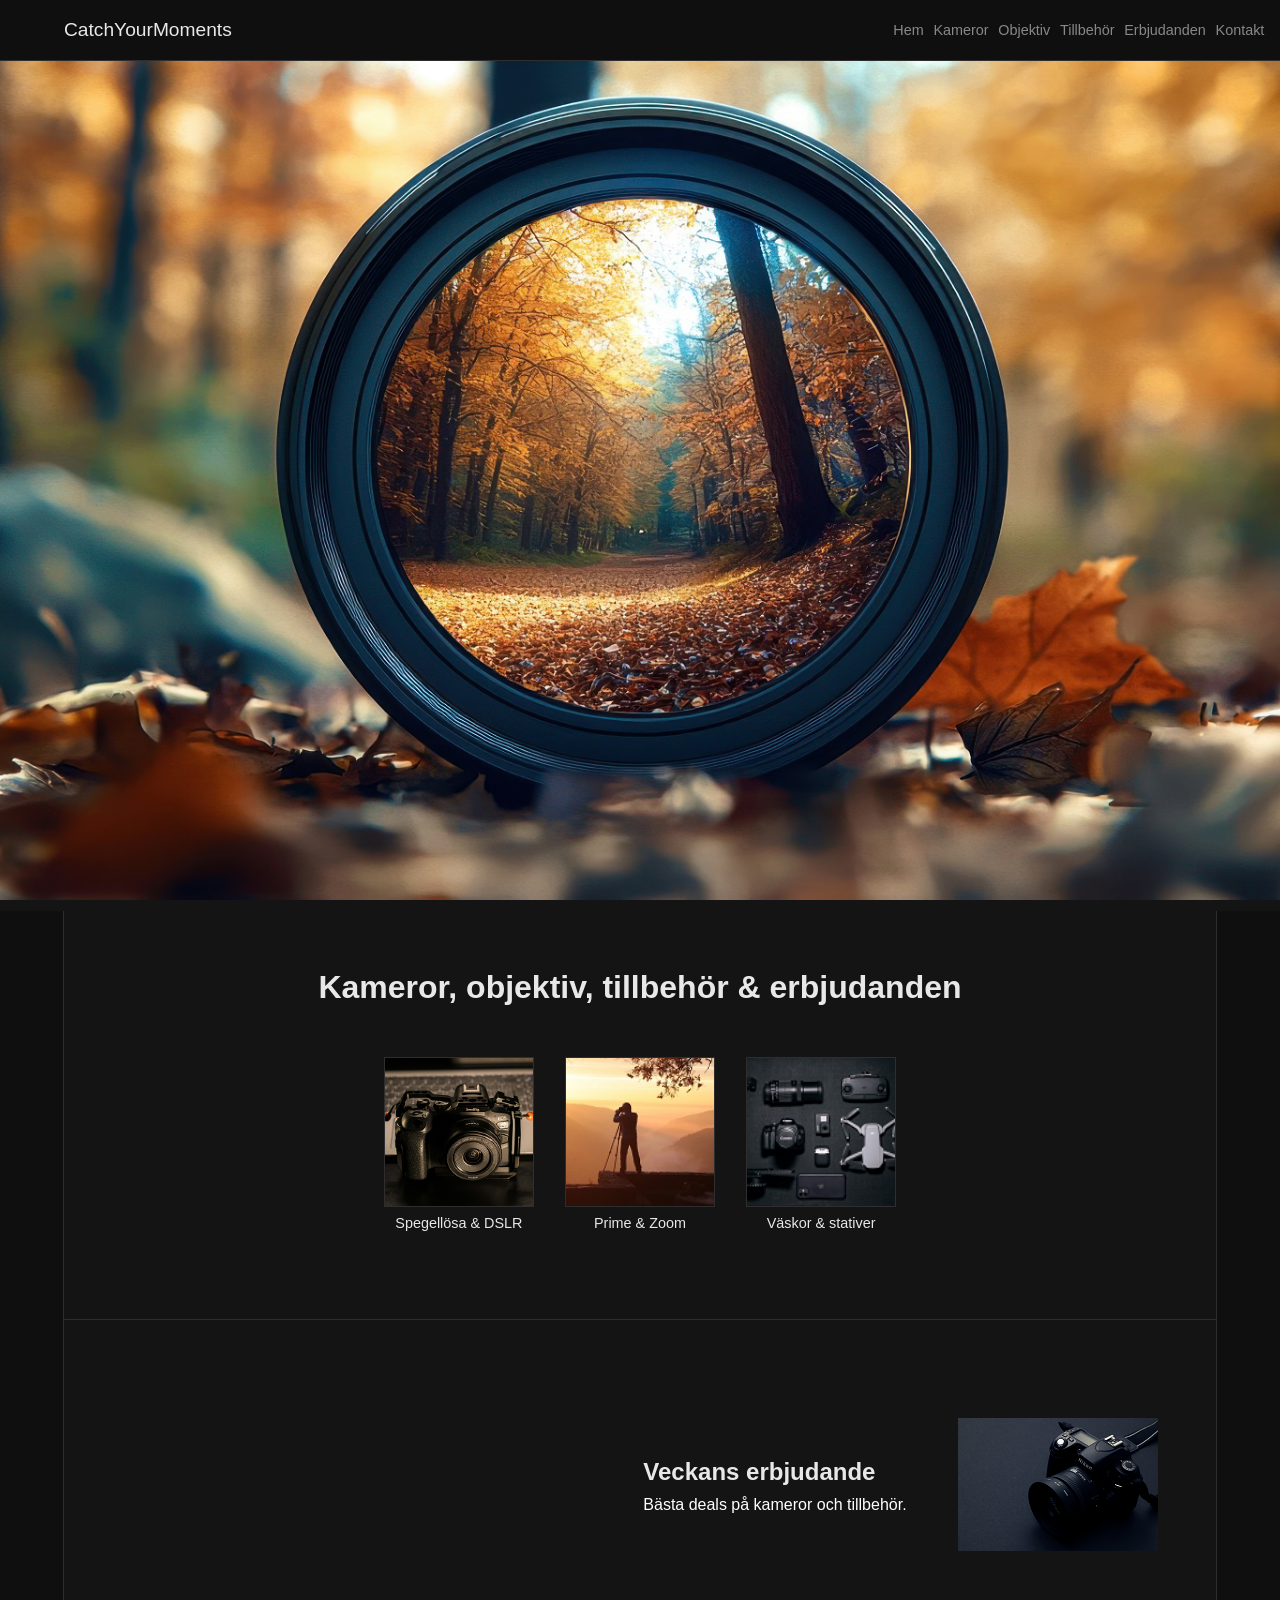
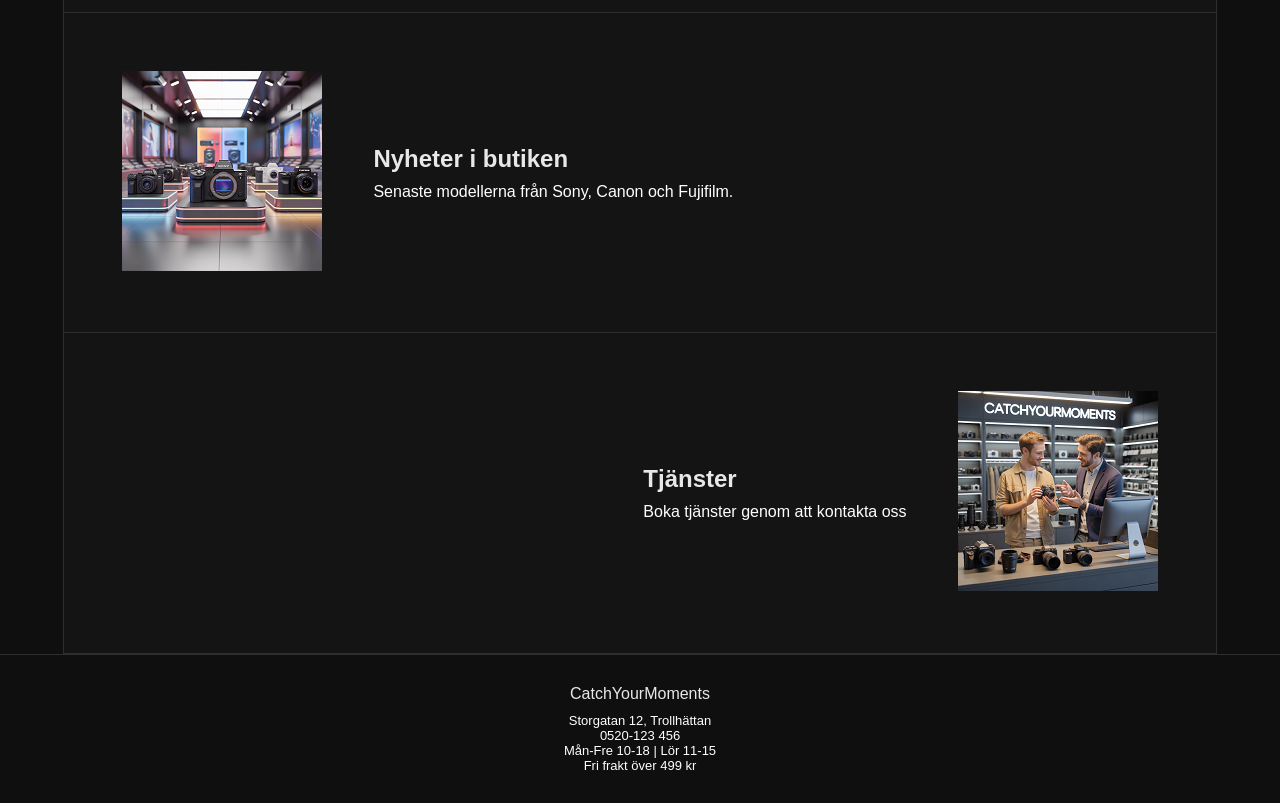
<file: kamera webshop/index.html>
<!DOCTYPE html>
<html lang="sv">
<head>
  <meta charset="UTF-8">
  <meta name="viewport" content="width=device-width, initial-scale=1.0">
  <title lang="en">CatchYourMoments</title>
  <link rel="stylesheet" href="../css/style.css">
</head>
<body>

<header>
  <div class="header-inner">
    <div class="logo"><a href="index.html">CatchYourMoments</a></div>
    <div class="hamburger" onclick="toggleMenu()">☰</div>
    <nav class="nav-bar" id="nav-menu">
      <a href="index.html">Hem</a>
      <a href="kameror.html">Kameror</a>
      <a href="objektiv.html">Objektiv</a>
      <a href="tillbehor.html">Tillbehör</a>
      <a href="erbjudanden.html">Erbjudanden</a>
      <a href="kontakt.html">Kontakt</a>
    </nav>
  </div>
</header>
<div class="fixed-back"></div>

<div class="container">
  <aside class="sidebar-left"></aside>

  <main>

    <section class="top-section">
      <h1>Kameror, objektiv, tillbehör & erbjudanden</h1>

      <div class="top-boxes">
        <div class="top-item">
          <div class="square">
            <img src="bilder/kamera.png" alt="Svart kamera på ett bord">
          </div>
          <p>Spegellösa & DSLR</p>
        </div>

        <div class="top-item">
          <div class="square">
            <img src="bilder/zooming.jpg" alt="En person med ett kamerastativ som fotar solnedgången med våra produkter">
          </div>
          <p lang="en">Prime & Zoom</p>
        </div>

        <div class="top-item">
          <div class="square">
            <img src="bilder/kameraTillbehör.png" alt="Väska som innehåller kamera,mobil,drone,extern blixt och hörlurar">
          </div>
          <p>Väskor & stativer</p>
        </div>
      </div>
    </section>

    <section class="info-section"> 
      <a href="erbjudanden.html">
        <img src="bilder/deal.png" alt="deal"> 
      </a>
        
      <div class="info-text">
        <h2>Veckans erbjudande</h2>
        <p>Bästa deals på kameror och tillbehör.</p>
      </div>
    </section>

    <section class="info-section">
      <a href="erbjudanden.html">
        <img src="bilder/nyhet.png" alt="Nyheter">
      </a>
      <div class="info-text">
        <h2>Nyheter i butiken</h2>
        <p>Senaste modellerna från Sony, Canon och Fujifilm.</p>
      </div>
    </section>

    <section class="info-section">
      <a href="kontakt.html">
        <img src="bilder/kameraguide.png" alt="KameraGuide">
      </a>
      <div class="info-text">
        <h2>Tjänster</h2>
        <p>Boka tjänster genom att kontakta oss</p>
      </div>
    </section>

  </main>

  <aside class="sidebar-right"></aside>
</div>

<footer>
  <div class="footer-inner">
    <div class="footer-brand" lang="en">CatchYourMoments</div>
    <p>Storgatan 12, Trollhättan</p>
    <p>0520-123 456</p>
    <p>Mån-Fre 10-18 | Lör 11-15</p>
    <p>Fri frakt över 499 kr</p>
  </div>
</footer>

<script src="../js/script.js"></script>

</body>
</html>
</file>
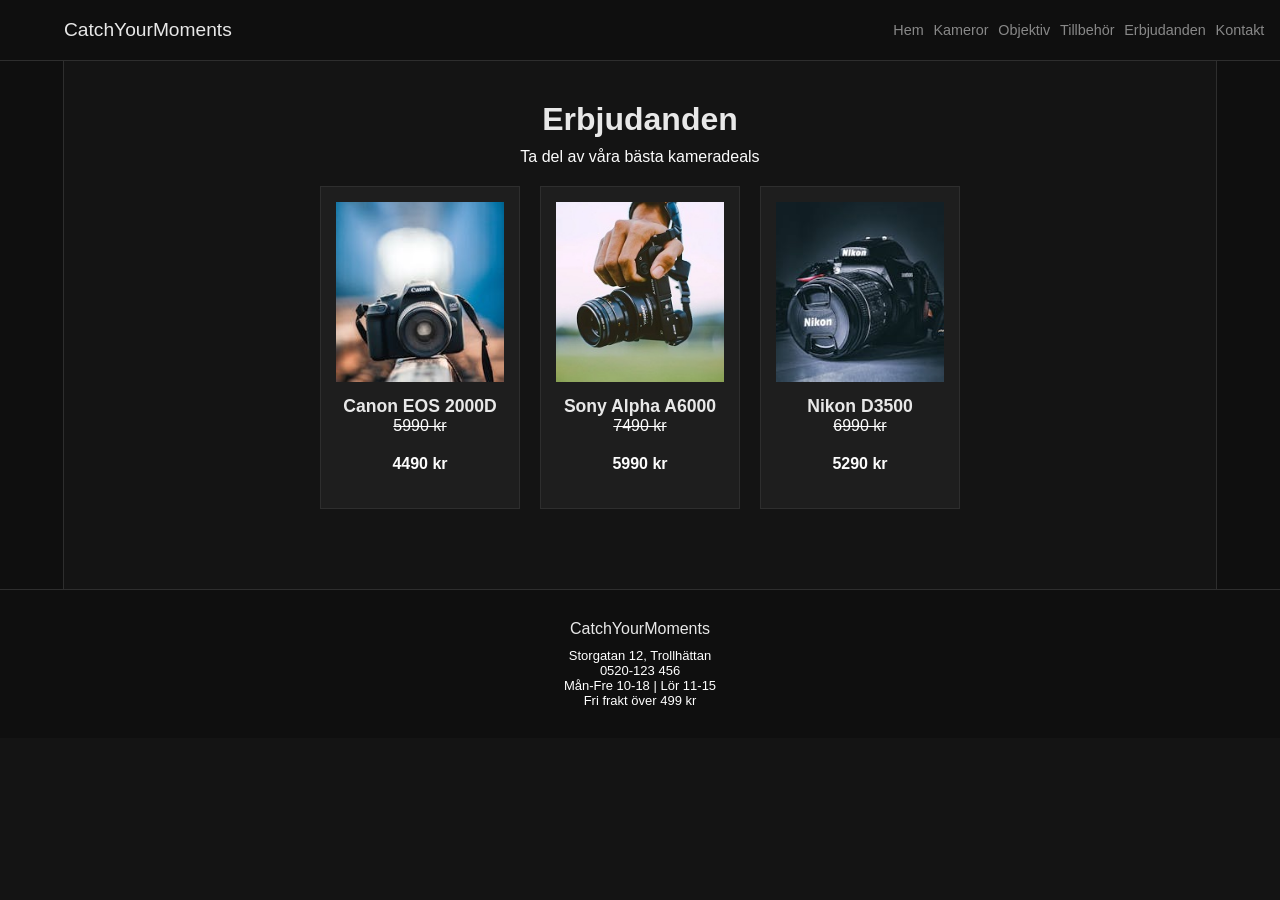
<file: kamera webshop/erbjudanden.html>
<!DOCTYPE html>
<html lang="sv">
<head>
  <meta charset="UTF-8">
  <meta name="viewport" content="width=device-width, initial-scale=1.0">
  <title lang="en">CatchYourMoments</title>
  <link rel="stylesheet" href="../css/style.css">
</head>
<body>

<header>
  <div class="header-inner">
    <div class="logo"><a href="index.html">CatchYourMoments</a></div>
    <div class="hamburger" onclick="toggleMenu()">☰</div>
    <nav class="nav-bar" id="nav-menu">
      <a href="index.html">Hem</a>
      <a href="kameror.html">Kameror</a>
      <a href="objektiv.html">Objektiv</a>
      <a href="tillbehor.html">Tillbehör</a>
      <a href="erbjudanden.html">Erbjudanden</a>
      <a href="kontakt.html">Kontakt</a>
    </nav>
  </div>
</header>

<div class="container">
  <aside class="sidebar-left"></aside>

<main class="erbjudanden">
  <h1>Erbjudanden</h1>
  <p>Ta del av våra bästa kameradeals</p>

  <div class="erbjudanden-container">

    <div class="erbjudande">
      <img src="bilder/CanonEOS2000D.jpg" alt="En svart Canon EOS 2000D kamera med sänkt pris">
      <h2>Canon EOS 2000D</h2>
      <p class="old-price">5990 kr</p>
      <p class="new-price">4490 kr</p>
    </div>

    <div class="erbjudande">
      <img src="bilder/SonyAlphaA6000.jpg" alt="En svart Sony Alpha A6000 kamera med sänkt pris">
      <h2>Sony Alpha A6000</h2>
      <p class="old-price">7490 kr</p>
      <p class="new-price">5990 kr</p>
    </div>

    <div class="erbjudande">
      <img src="bilder/NikonD3500.jpg" alt="En svart Nikon D3500 kamera med sänkt pris">
      <h2>Nikon D3500</h2>
      <p class="old-price">6990 kr</p>
      <p class="new-price">5290 kr</p>
    </div>

  </div>
</main>

  <aside class="sidebar-right"></aside>
</div>

<footer>
  <div class="footer-inner">
    <div class="footer-brand" lang="en">CatchYourMoments</div>
    <p>Storgatan 12, Trollhättan</p>
    <p>0520-123 456</p>
    <p>Mån-Fre 10-18 | Lör 11-15</p>
    <p>Fri frakt över 499 kr</p>
  </div>
</footer>

<script src="../js/script.js"></script>

</body>
</html>
</file>
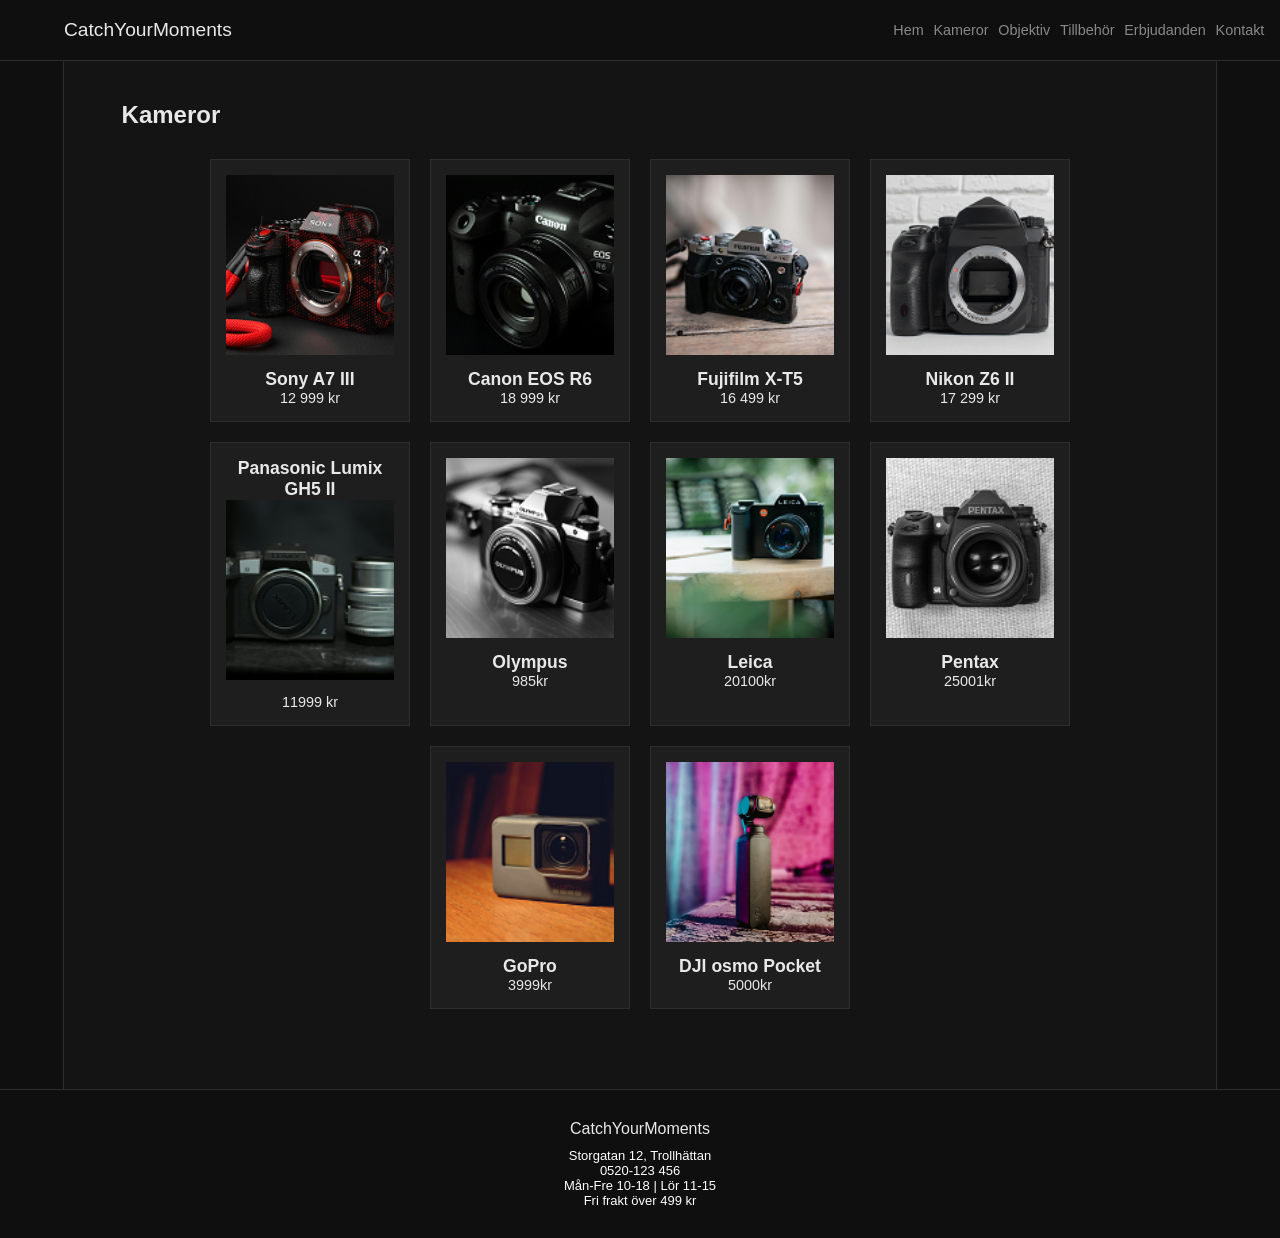
<file: kamera webshop/kameror.html>
<!DOCTYPE html>
<html lang="sv">
<head>
  <meta charset="UTF-8">
  <meta name="viewport" content="width=device-width, initial-scale=1.0">
  <title lang="en">CatchYourMoments</title>
  <link rel="stylesheet" href="../css/style.css">
</head>
<body>

<header>
  <div class="header-inner">
    <div class="logo"><a href="index.html">CatchYourMoments</a></div>
    <div class="hamburger" onclick="toggleMenu()">☰</div>
    <nav class="nav-bar" id="nav-menu">
      <a href="index.html">Hem</a>
      <a href="kameror.html">Kameror</a>
      <a href="objektiv.html">Objektiv</a>
      <a href="tillbehor.html">Tillbehör</a>
      <a href="erbjudanden.html">Erbjudanden</a>
      <a href="kontakt.html">Kontakt</a>
    </nav>
  </div>
</header>

<div class="container">
  <aside class="sidebar-left"></aside>

  <main>
    <section class="tillbehor-section">
      <h1>Kameror</h1>

      <div class="products">

        <div class="product">
          <img src="bilder/sony-A7.png" alt="Sony A7 III är en röd kamera med svarta prikar och har en silver lins.">
          <h2>Sony A7 III</h2>
          <p>12 999 kr</p>
        </div>

        <div class="product">
          <img src="bilder/canon-R6.png" alt="Canon EOS R6 är en helt svart kamera. ">
          <h2>Canon EOS R6</h2>
          <p>18 999 kr</p>
        </div>

        <div class="product">
          <img src="bilder/Fujifilm-X-T5.png" alt="Fujifilm X-T5 är en kamera med svart och silver färg och med små röda detaljer.">
          <h2>Fujifilm X-T5</h2>
          <p>16 499 kr</p>
        </div>

        <div class="product">
          <img src="bilder/Nikon-Z6-II.png" alt="Nikon Z6 II är en svart kamera med en silver stor öppning fram.">
          <h2>Nikon Z6 II</h2>
          <p>17 299 kr</p>
        </div>

        <div class="product">
          <h2>Panasonic Lumix GH5 II</h2>
          <img src="bilder/limux.png" alt="Limux en svart och silver kamera med ett extra silverfärgad objektiv bredvid.">
          <p>11999 kr</p>
        </div>

        <div class="product">
          <img src="bilder/Olympus.png" alt="Olympus kameran är svart och uppe på kamern är det silver.">
          <h2>Olympus</h2>
          <p>985kr</p>
        </div>

        <div class="product">
          <img src="bilder/Leica.png" alt="Leica kamera är svart och den har en orange pricka frammåt och den är liten kamera.">
          <h2>Leica</h2>
          <p>20100kr</p>
        </div>

        <div class="product">
          <img src="bilder/Pentax.png" alt="Pentax den är en helt svart kamera.">
          <h2>Pentax</h2>
          <p>25001kr</p>
        </div>

        <div class="product">
          <img src="bilder/GoPro.png" alt="GoPro är en liten grå kamera med en står lins fram och en liten skärm bredvid linsen.">
          <h2>GoPro</h2>
          <p>3999kr</p>
        </div>

        <div class="product">
          <img src="bilder/DJIosmoPocket.png" alt="DJI osmo Pocket kameran är svart och den är lång och small uppe sitter en liten kamera som kan vridas.">
          <h2>DJI osmo Pocket</h2>
          <p>5000kr</p>
        </div>

      </div>
    </section>
  </main>

  <aside class="sidebar-right"></aside>
</div>

<footer>
  <div class="footer-inner">
    <div class="footer-brand" lang="en">CatchYourMoments</div>
    <p>Storgatan 12, Trollhättan</p>
    <p>0520-123 456</p>
    <p>Mån-Fre 10-18 | Lör 11-15</p>
    <p>Fri frakt över 499 kr</p>
  </div>
</footer>

<script src="../js/script.js"></script>

</body>
</html>
</file>
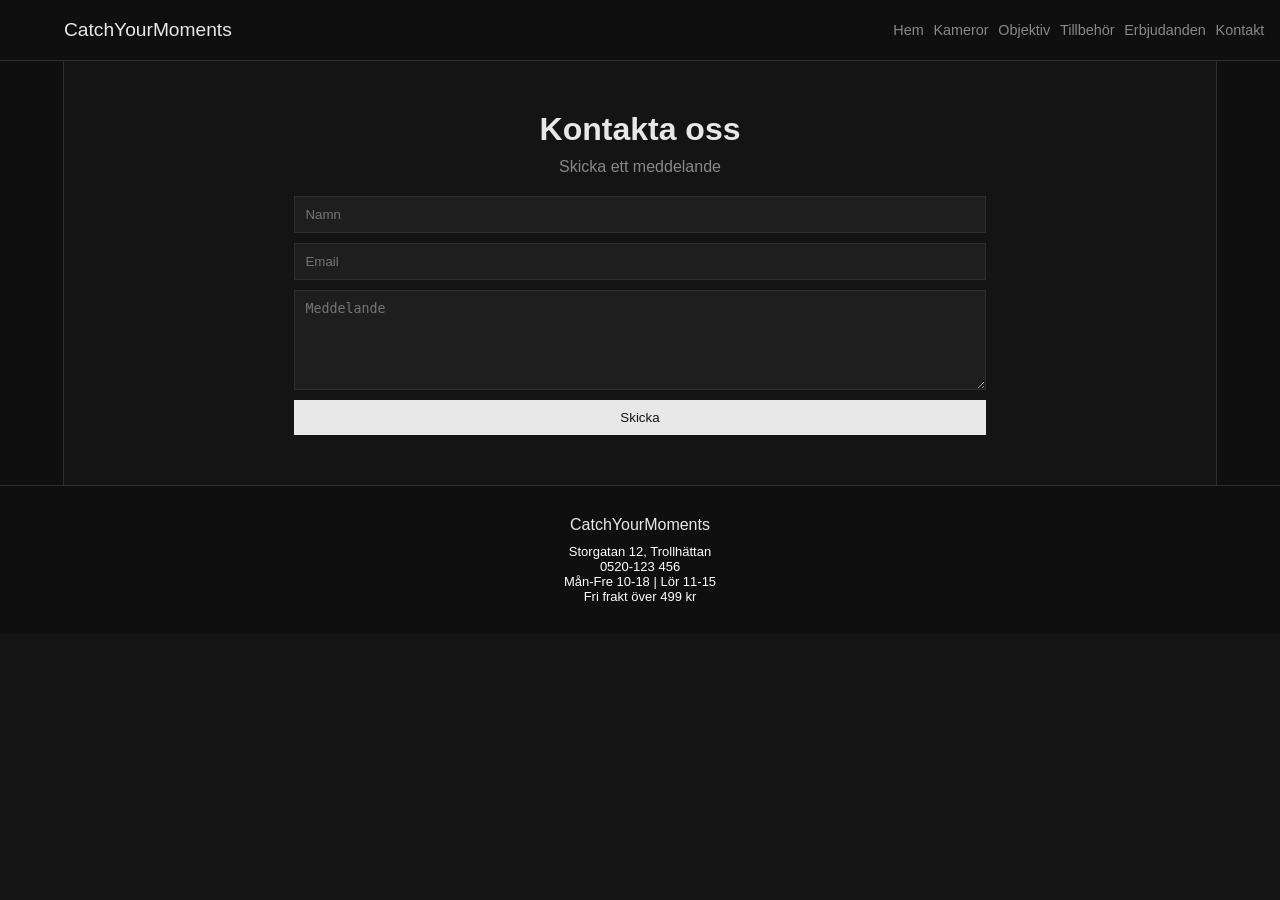
<file: kamera webshop/kontakt.html>
<!DOCTYPE html>
<html lang="sv">
<head>
  <meta charset="UTF-8">
  <meta name="viewport" content="width=device-width, initial-scale=1.0">
  <title lang="en">CatchYourMoments</title>
  <link rel="stylesheet" href="../css/style.css">
</head>
<body>

<header>
  <div class="header-inner">
    <div class="logo"><a href="index.html">CatchYourMoments</a></div>
    <div class="hamburger" onclick="toggleMenu()">☰</div>
    <nav class="nav-bar" id="nav-menu">
      <a href="index.html">Hem</a>
      <a href="kameror.html">Kameror</a>
      <a href="objektiv.html">Objektiv</a>
      <a href="tillbehor.html">Tillbehör</a>
      <a href="erbjudanden.html">Erbjudanden</a>
      <a href="kontakt.html">Kontakt</a>
    </nav>
  </div>
</header>

<div class="container">
  <aside class="sidebar-left"></aside>

<main class="contact">
  <h1>Kontakta oss</h1>
  <p>Skicka ett meddelande</p>

  <form>
    <input type="text" placeholder="Namn">
    <input type="email" placeholder="Email">
    <textarea placeholder="Meddelande"></textarea>
    <button type="submit">Skicka</button>
  </form>
</main>

  <aside class="sidebar-right"></aside>
</div>

<footer>
  <div class="footer-inner">
    <div class="footer-brand" lang="en">CatchYourMoments</div>
    <p>Storgatan 12, Trollhättan</p>
    <p>0520-123 456</p>
    <p>Mån-Fre 10-18 | Lör 11-15</p>
    <p>Fri frakt över 499 kr</p>
  </div>
</footer>

<script src="../js/script.js"></script>

</body>
</html>
</file>
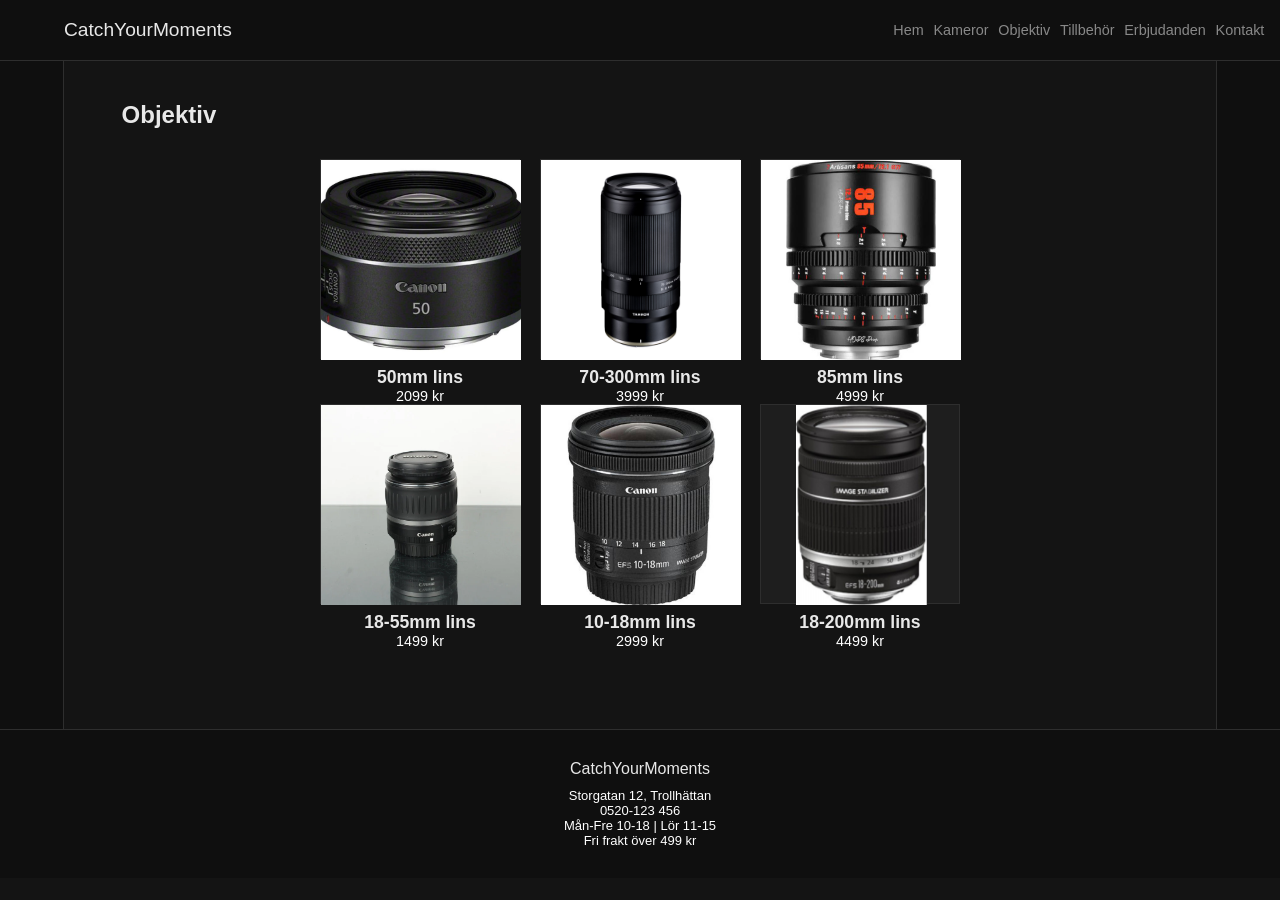
<file: kamera webshop/objektiv.html>
<!DOCTYPE html>
<html lang="sv">
<head>
  <meta charset="UTF-8">
  <meta name="viewport" content="width=device-width, initial-scale=1.0">
  <title lang="en">CatchYourMoments - Objektiv</title>
  <link rel="stylesheet" href="../css/style.css">
</head>
<body>

<header>
  <div class="header-inner">
    <div class="logo"><a href="index.html">CatchYourMoments</a></div>
    <div class="hamburger" onclick="toggleMenu()">☰</div>
    <nav class="nav-bar" id="nav-menu">
      <a href="index.html">Hem</a>
      <a href="kameror.html">Kameror</a>
      <a href="objektiv.html">Objektiv</a>
      <a href="tillbehor.html">Tillbehör</a>
      <a href="erbjudanden.html">Erbjudanden</a>
      <a href="kontakt.html">Kontakt</a>
    </nav>
  </div>
</header>

<div class="container">
  <aside class="sidebar-left"></aside>

  <main>
    <section class="tillbehor-section">
      <h1>Objektiv</h1>

      <div class="tillbehor-boxes">

        
        <div class="tillbehor-column">
          <div class="tillbehor-item">
            <div class="tillbehor-square">
              <img src="bilder/50mm.jpg" alt="Det är en svart och silver lins.">
            </div>
            <h2>50mm lins</h2>
            <p>2099 kr</p>
          </div>

          <div class="tillbehor-item">
            <div class="tillbehor-square">
              <img src="bilder/1855mm.jpg" alt="Den är svart justeringsbar lins.">
            </div>
            <h2>18-55mm lins</h2>
            <p>1499 kr</p>
          </div>
        </div>

        
        <div class="tillbehor-column">
          <div class="tillbehor-item">
            <div class="tillbehor-square">
              <img src="bilder/70300mm.jpg" alt="Det är svart lins med vit text.">
            </div>
            <h2>70-300mm lins</h2>
            <p>3999 kr</p>
          </div>

          <div class="tillbehor-item">
            <div class="tillbehor-square">
              <img src="bilder/1018mm.jpg" alt="Det är en svart lins med silver ring och vita texter.">
            </div>
            <h2>10-18mm lins</h2>
            <p>2999 kr</p>
          </div>
        </div>

        
        <div class="tillbehor-column">
          <div class="tillbehor-item">
            <div class="tillbehor-square">
              <img src="bilder/85mm.jpg" alt="Det är svart lins med röda och vita text .">
            </div>
            <h2>85mm lins</h2>
            <p>4999 kr</p>
          </div>

          <div class="tillbehor-item">
            <div class="tillbehor-square">
              <img src="bilder/18200mm.jpg" alt="Det är svart lins med silver ring och silver och svart text. ">
            </div>
            <h2>18-200mm lins</h2>
            <p>4499 kr</p>
          </div>
        </div>

      </div>
    </section>
  </main>

  <aside class="sidebar-right"></aside>
</div>

<footer>
  <div class="footer-inner">
    <div class="footer-brand" lang="en">CatchYourMoments</div>
    <p>Storgatan 12, Trollhättan</p>
    <p>0520-123 456</p>
    <p>Mån-Fre 10-18 | Lör 11-15</p>
    <p>Fri frakt över 499 kr</p>
  </div>
</footer>

<script src="../js/script.js"></script>

</body>
</html>
</file>
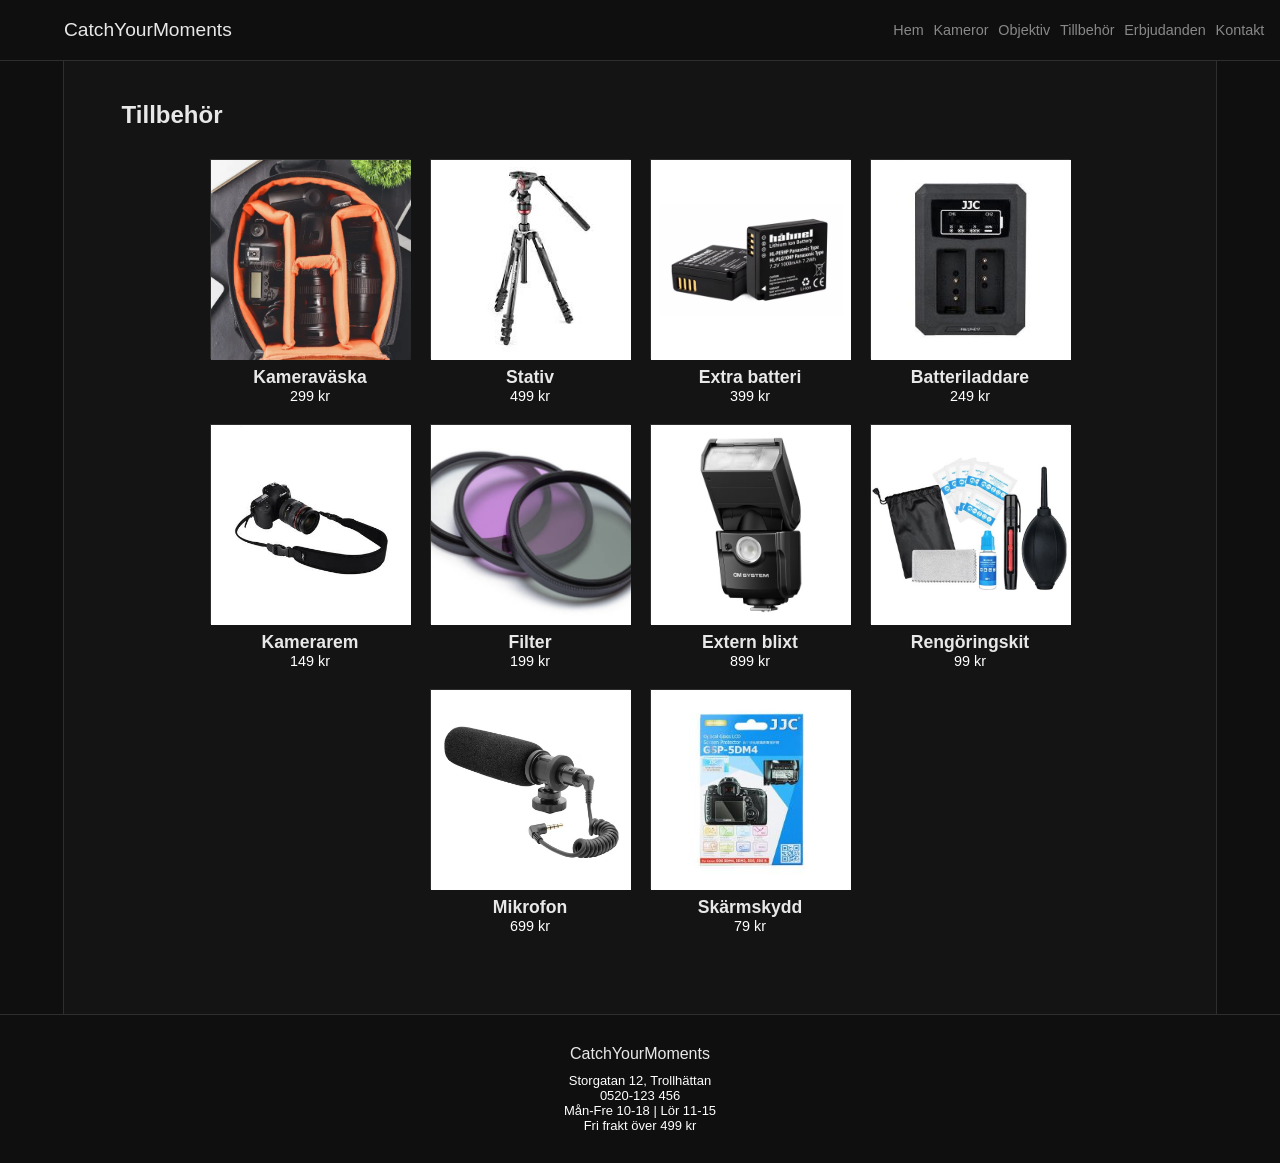
<file: kamera webshop/tillbehor.html>
<!DOCTYPE html>
<html lang="sv">
<head>
  <meta charset="UTF-8">
  <meta name="viewport" content="width=device-width, initial-scale=1.0">
  <title lang="en">CatchYourMoments</title>
  <link rel="stylesheet" href="../css/style.css">
</head>
<body>

<header>
  <div class="header-inner">
    <div class="logo"><a href="index.html">CatchYourMoments</a></div>
    <div class="hamburger" onclick="toggleMenu()">☰</div>
    <nav class="nav-bar" id="nav-menu">
      <a href="index.html">Hem</a>
      <a href="kameror.html">Kameror</a>
      <a href="objektiv.html">Objektiv</a>
      <a href="tillbehor.html">Tillbehör</a>
      <a href="erbjudanden.html">Erbjudanden</a>
      <a href="kontakt.html">Kontakt</a>
    </nav>
  </div>
</header>

<div class="container">
  <aside class="sidebar-left"></aside>

  <main>
<section class="tillbehor-section">
  <h1>Tillbehör</h1>

  <div class="tillbehor-boxes">

    <div class="tillbehor-item">
      <div class="tillbehor-square">
        <img src="bilder/kameravaska.jpg" alt="Det är en kameraväska med orange färg inuti. Den har flera fack där man kan lägga kameran och objektiv. ">
      </div>
      <h2>Kameraväska</h2>
      <p>299 kr</p>
    </div>

    <div class="tillbehor-item">
      <div class="tillbehor-square">
        <img src="bilder/stativ.jpg" alt=" Det är ett svart stativ med små röda detaljer.">
      </div>
      <h2>Stativ</h2>
      <p>499 kr</p>
    </div>

    <div class="tillbehor-item">
      <div class="tillbehor-square">
        <img src="bilder/batteri.jpg" alt=" Det är en svart extra batteri som har vit text på framsidan och har gula kontakter på sidan.">
      </div>
      <h2>Extra batteri</h2>
      <p>399 kr</p>
    </div>

    <div class="tillbehor-item">
      <div class="tillbehor-square">
        <img src="bilder/laddare.jpg" alt=" En svart batteri laddare där den har två svarta utag och vit bild på batteri.">
      </div>
      <h2>Batteriladdare</h2>
      <p>249 kr</p>
    </div>

    <div class="tillbehor-item">
      <div class="tillbehor-square">
        <img src="bilder/kamerarem.jpg" alt="Det är en helt svart kamerarem">
      </div>
      <h2>Kamerarem</h2>
      <p>149 kr</p>
    </div>

    <div class="tillbehor-item">
      <div class="tillbehor-square">
        <img src="bilder/filter.jpg" alt="Kamera filter med rund svart kant och olika färger på lins.">
      </div>
      <h2>Filter</h2>
      <p>199 kr</p>
    </div>

    <div class="tillbehor-item">
      <div class="tillbehor-square">
        <img src="bilder/blix.jpg" alt="En svart kamerablixt med en stor vit ruta som ger ljus.">
      </div>
      <h2>Extern blixt</h2>
      <p>899 kr</p>
    </div>

    <div class="tillbehor-item">
      <div class="tillbehor-square">
        <img src="bilder/rengoring.jpg" alt="En svart förvaringspåse med våtservetter för rengöring, en mjuk putsduk,en liten flaska med rengöringsvätska och en rengöringspenna och en blåsbälg">
      </div>
      <h2>Rengöringskit</h2>
      <p>99 kr</p>
    </div>

    <div class="tillbehor-item">
      <div class="tillbehor-square">
        <img src="bilder/mikrofon.jpg" alt="En svart mikrofon med svart kabel.">
      </div>
      <h2>Mikrofon</h2>
      <p>699 kr</p>
    </div>

    <div class="tillbehor-item">
      <div class="tillbehor-square">
        <img src="bilder/skarmskydd.jpg" alt="Det är en förpackning till Skärmskydd med blå och vit färg.">
      </div>
      <h2>Skärmskydd</h2>
      <p>79 kr</p>
    </div>

  </div>
</section>

  </main>

  <aside class="sidebar-right"></aside>
</div>

<footer>
  <div class="footer-inner">
    <div class="footer-brand" lang="en">CatchYourMoments</div>
    <p>Storgatan 12, Trollhättan</p>
    <p>0520-123 456</p>
    <p>Mån-Fre 10-18 | Lör 11-15</p>
    <p>Fri frakt över 499 kr</p>
  </div>
</footer>

<script src="../js/script.js"></script>

</body>
</html>
</file>
<file: css/style.css>
* {
  box-sizing: border-box;
  margin: 0;
  padding: 0;
}

body {
  font-family: Arial, sans-serif;
  background-color: #141414;
  color: #e8e8e8;
  overflow-x: hidden;
}

header {
  background-color: #0f0f0f;
  border-bottom: 1px solid #2e2e2e;
  padding: 0 5%;
}

.header-inner {
  display: flex;
  align-items: center;
  justify-content: space-between;
  height: 60px;
}

.logo {
  font-size: 120%; 
} 
.logo a {
  text-decoration: none;
  color: #e8e8e8;
}

.nav-bar {
  display: flex;
  gap: 3%;
}

.nav-bar a {
  text-decoration: none;
  color: #888;
  font-size: 90%;
}

.nav-bar a:hover {
  color: #e8e8e8;
}

.container {
  display: grid;
  grid-template-columns: 5% 90% 5%;
  width: 100%;
}

.sidebar-left {
  background-color: #0f0f0f;
  border-right: 1px solid #2e2e2e;
}

.sidebar-right {
  background-color: #0f0f0f;
  border-left: 1px solid #2e2e2e;
}

main {
  background-color: #141414;
  min-width: 0;
}

.top-section {
  text-align: center;
  padding: 5%;
  border-bottom: 1px solid #2e2e2e;
  margin-bottom: 40px;
}

.top-section h1 {
  font-size: 200%;
  margin-bottom: 5%;
}

.top-boxes {
  display: flex;
  justify-content: center;
  gap: 3%;
  flex-wrap: wrap;
}

.top-item {
  text-align: center;
  margin-bottom: 30px;
} 
.fixed-back{
  padding-top: 200px;
  padding-bottom: 200px;
  background-image: url("../kamera webshop/bilder/bakgrund.png"); 
  background-size: cover; 
  background-position: center;
  background-attachment: fixed;
  height: 850px;

}

.square {
  width: 150px;
  height: 150px;
  background-color: #1e1e1e;
  border: 1px solid #2e2e2e;
  display: flex;
  align-items: center;
  justify-content: center;
}

.square img {
  width: 100%;
  height: 100%;
  object-fit: cover;
}

.top-item p {
  margin-top: 8px;
  font-size: 90%;
}

.products {
  display: flex;
  flex-wrap: wrap;
  justify-content: center;
  gap: 20px;
  padding: 0 5%;
  margin-bottom: 40px;
}

.product {
  background-color: #1e1e1e;
  border: 1px solid #2e2e2e;
  width: 200px;
  padding: 15px;
  text-align: center;
}

.product img {
  width: 100%;
  height: 180px;
  object-fit: cover;
  margin-bottom: 10px;
}

.product h2 {
  font-size: 110%;
}

.product p {
  font-size: 90%;
}

.product:hover {
  transform: scale(1.03);
  transition: 0.2s;
}

.info-section {
  display: flex;
  align-items: center;
  gap: 5%;
  padding: 5%;
  border-bottom: 1px solid #2e2e2e;
  flex-wrap: wrap;
}

.info-section:nth-child(even) {
  flex-direction: row-reverse;
}

.info-text h2 {
  font-size: 150%;
  margin-bottom: 10px;
}

.info-text p {
  font-size: 100%;
  color: #ffffff;
}

.tillbehor-boxes {
  display: flex;
  flex-wrap: wrap;
  justify-content: center;
  gap: 20px;
  padding: 0 5%;
  margin-bottom: 40px;
}

.tillbehor-item {
  width: 200px;
  min-width: 200px;
  max-width: 200px;
  text-align: center;
}

.tillbehor-square {
  width: 200px;
  height: 200px;
  background-color: #1e1e1e;
  border: 1px solid #2e2e2e;
}

.tillbehor-square img {
  width: 200px;
  height: 200px;
  object-fit: cover;
}

.tillbehor-item h2 {
  font-size: 110%;
  margin-top: 8px;
}
.tillbehor-section {
  padding: 40px 5%;
}

.tillbehor-section h1 {
  margin-bottom: 30px;
}

.tillbehor-item p {
  font-size: 90%;
  color: #ffffff;
}

footer {
  background-color: #0f0f0f;
  border-top: 1px solid #2e2e2e;
  padding: 30px 5%;
  text-align: center;
}

.footer-brand {
  font-size: 16px;
  margin-bottom: 10px;
}

footer p {
  font-size: 13px;
  color: #ffffff;
}
.contact {
  width: 60%;
  margin: 50px auto;
  text-align: center;
}

.contact h1 {
  margin-bottom: 10px;
}

.contact p {
  color: #888;
  margin-bottom: 20px;
}

form {
  display: flex;
  flex-direction: column;
  gap: 10px;
}

input, textarea {
  padding: 10px;
  background-color: #1e1e1e;
  border: 1px solid #2e2e2e;
  color: #e8e8e8;
}

textarea {
  height: 100px;
}

button {
  padding: 10px;
  background-color: #e8e8e8;
  color: #141414;
  border: none;
} 
button:hover {
  background-color: #ccc;
}
.erbjudanden {
  width: 90%;
  margin: 40px auto;
  text-align: center;
}

.erbjudanden h1 {
  margin-bottom: 10px;
}

.erbjudanden p {
  color: #fcfcfc;
  margin-bottom: 20px;
}

.erbjudanden-container {
  display: flex;
  flex-wrap: wrap;
  justify-content: center;
  gap: 20px;
  padding: 0 5%;
  margin-bottom: 40px;
}

.erbjudande {
  background-color: #1e1e1e;
  border: 1px solid #2e2e2e;
  width: 200px; 
  padding: 15px;
  text-align: center;
}

.erbjudande img {
  width: 100%;
  height: 180px; 
  object-fit: cover;
  margin-bottom: 10px;
}

.erbjudande h2 {
  font-size: 110%;
}

.old-price {
  text-decoration: line-through;
  color: #888;
}

.new-price {
  font-weight: bold;
}

.erbjudande:hover {
  transform: scale(1.03);
  transition: 0.2s;
}
.hamburger {
  display: none;
  font-size: 24px;
  cursor: pointer;
  color: #e8e8e8;
}

@media (max-width: 1024px) {
  .info-section {
    flex-direction: column;
    text-align: center;
    align-items: center;
  }

  .info-section:nth-child(even) {
    flex-direction: column;
  }
  

} 

@media (max-width: 600px) {
  .nav-bar {
    display: none;
  }
  .erbjudande {
    width: 100%;
  }
  .contact {
    width: 90%;
  }
  .hamburger {
    display: block;
  }

  .container {
    grid-template-columns: 100%;
  }

  .sidebar-left,
  .sidebar-right {
    display: none;
  }

  .top-boxes {
    flex-direction: column;
    align-items: center;
  }
  .nav-bar {
    display: none;
    flex-direction: column;
    background-color: #0f0f0f;
    position: absolute;
    top: 60px;
    left: 0;
    width: 100%;
    padding: 20px;
    gap: 15px;
    border-bottom: 1px solid #2e2e2e;
  }

  .nav-bar.open {
    display: flex;
  }

}
</file>
